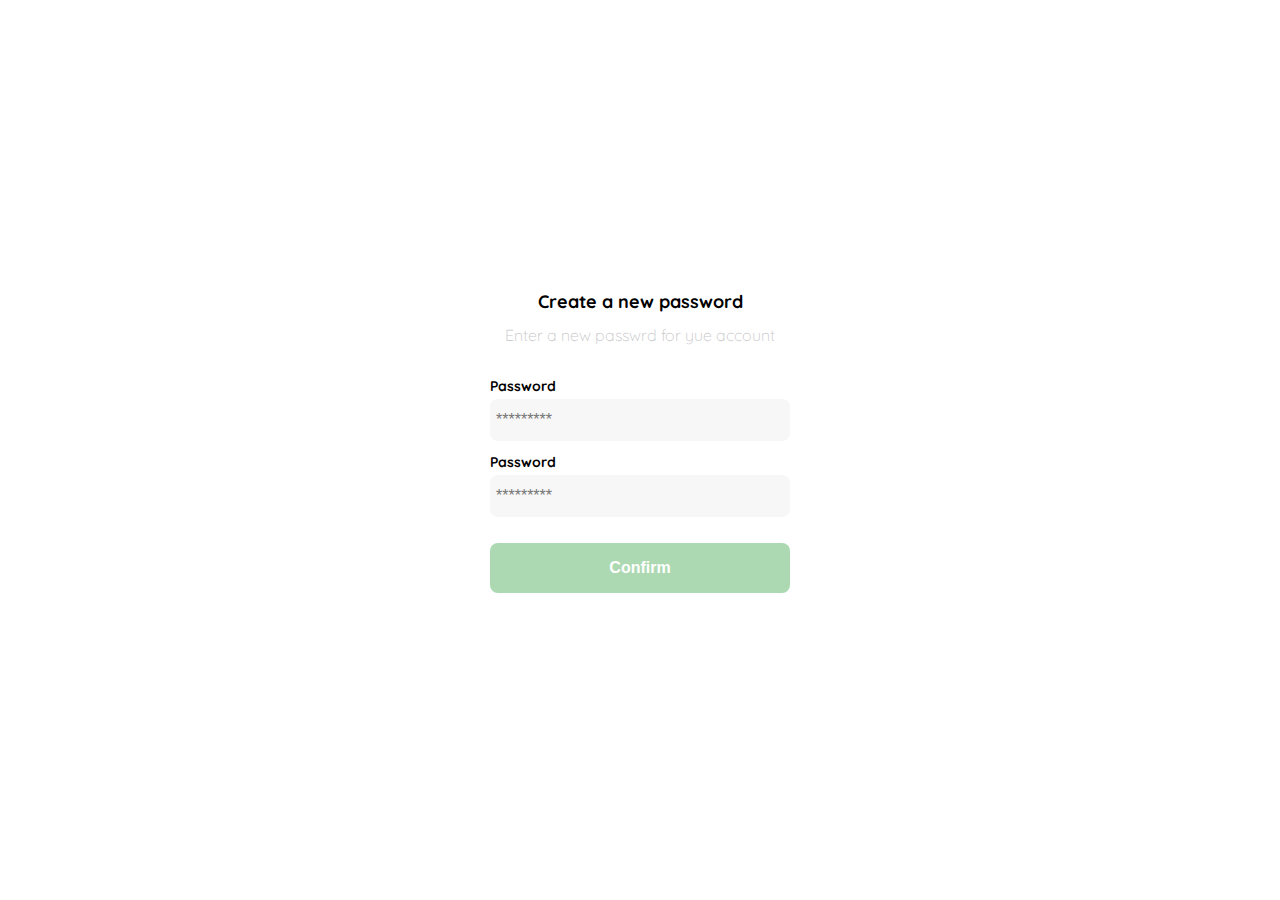
<file: clases/clase1.html>
<!DOCTYPE html>
<html lang="en">
<head>
  <meta charset="UTF-8">
  <meta http-equiv="X-UA-Compatible" content="IE=edge">
  <meta name="viewport" content="width=device-width, initial-scale=1.0">
  <link rel="preconnect" href="https://fonts.googleapis.com">
  <link rel="preconnect" href="https://fonts.gstatic.com" crossorigin>
  <link href="https://fonts.googleapis.com/css2?family=Quicksand:wght@300;500;700&display=swap" rel="stylesheet">
  <title>Document</title>
  <style>
    :root {
      --white: #FFFFFF;
      --black: #000000;
      --very-light-pink: #C7C7C7;
      --text-input-field: #F7F7F7;
      --hospital-green: #ACD9B2;
      --sm: 14px;
      --md: 16px;
      --lg: 18px;
    }
    body {
      margin: 0;
      font-family: 'Quicksand', sans-serif;
    }
    .login {
      width: 100%;
      height: 100vh;
      display: grid;
      place-items: center;
    }
    .form-container {
      display: grid;
      grid-template-rows: auto 1fr auto;
      width: 300px;
    }
    .logo {
      width: 150px;
      margin-bottom: 48px;
      justify-self: center;
      display: none;
    }
    .title {
      font-size: var(--lg);
      margin-bottom: 12px;
      text-align: center;
    }
    .subtitle {
      color: var(--very-light-pink);
      font-size: var(--md);
      font-weight: 300;
      margin-top: 0;
      margin-bottom: 32px;
      text-align: center;
    }
    .form {
      display: flex;
      flex-direction: column;
    }
    .label {
      font-size: var(--sm);
      font-weight: bold;
      margin-bottom: 4px;
    }
    .input {
      background-color: var(--text-input-field);
      border: none;
      border-radius: 8px;
      height: 30px;
      font-size: var(--md);
      padding: 6px;
      margin-bottom: 12px;
    }
    .primary-button {
      background-color: var(--hospital-green);
      border-radius: 8px;
      border: none;
      color: var(--white);
      width: 100%;
      cursor: pointer;
      font-size: var(--md);
      font-weight: bold;
      height: 50px;
    }
    .login-button {
      margin-top: 14px;
      margin-bottom: 30px;
    }
    @media (max-width: 640px) {
      .logo {
        display: block;
      }
    }
  </style>
</head>
<body>
  <div class="login">
    <div class="form-container">
      <img src="./logos/logo_yard_sale.svg" alt="logo" class="logo">

      <h1 class="title">Create a new password</h1>
      <p class="subtitle">Enter a new passwrd for yue account</p>

      <form action="/" class="form">
        <label for="password" class="label">Password</label>
        <input type="password" id="password" placeholder="*********" class="input input-password">

        <label for="new-password" class="label">Password</label>
        <input type="password" id="new-password" placeholder="*********" class="input input-password">

        <input type="submit" value="Confirm" class="primary-button login-button">
      </form>
    </div>
  </div>
</body>
</html>
</file>
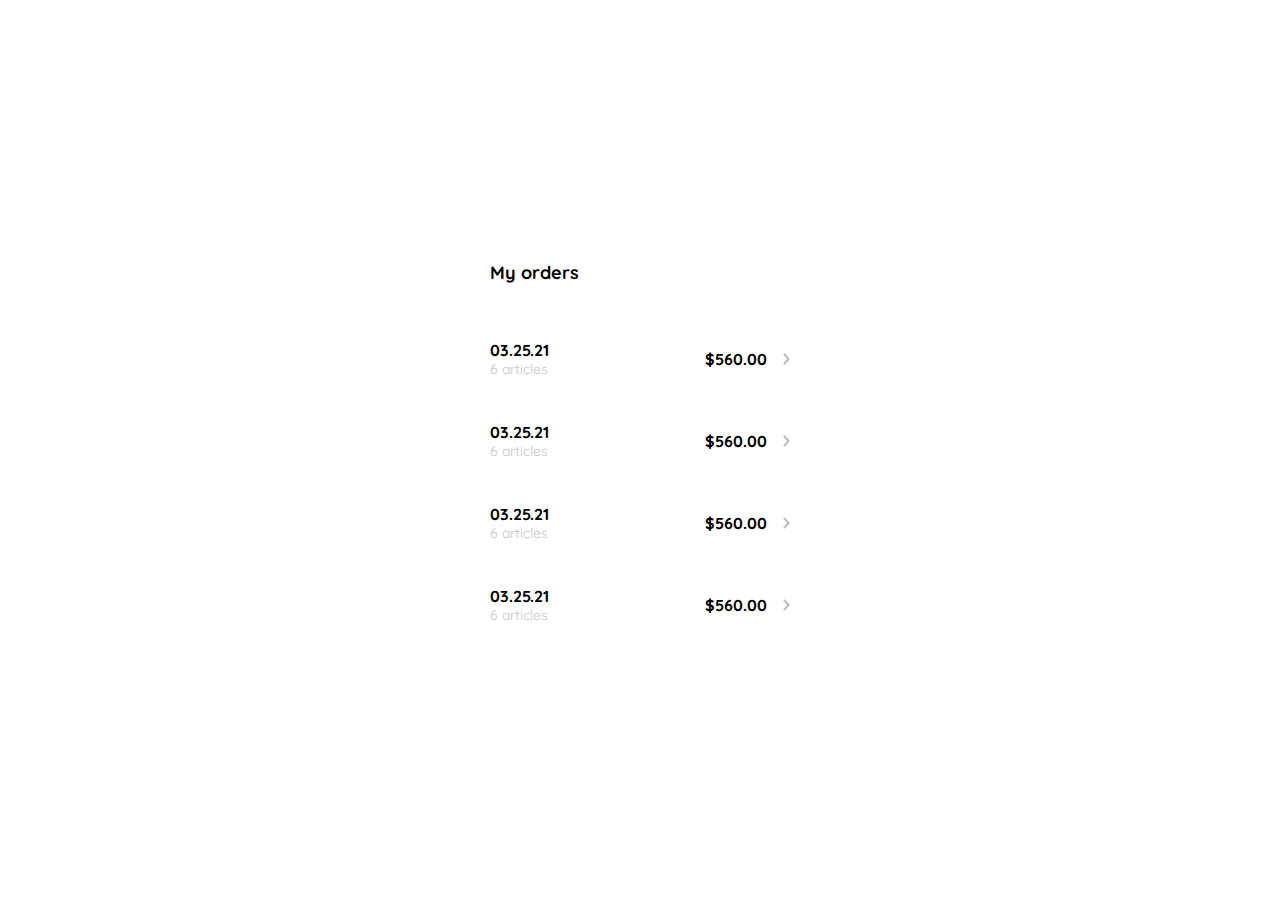
<file: clases/clase10.html>
<!DOCTYPE html>
<html lang="en">
<head>
  <meta charset="UTF-8">
  <meta http-equiv="X-UA-Compatible" content="IE=edge">
  <meta name="viewport" content="width=device-width, initial-scale=1.0">
  <link rel="preconnect" href="https://fonts.googleapis.com">
  <link rel="preconnect" href="https://fonts.gstatic.com" crossorigin>
  <link href="https://fonts.googleapis.com/css2?family=Quicksand:wght@300;500;700&display=swap" rel="stylesheet">
  <title>Document</title>
  <style>
    :root {
      --white: #FFFFFF;
      --black: #000000;
      --very-light-pink: #C7C7C7;
      --text-input-field: #F7F7F7;
      --hospital-green: #ACD9B2;
      --sm: 14px;
      --md: 16px;
      --lg: 18px;
    }
    body {
      margin: 0;
      font-family: 'Quicksand', sans-serif;
    }
    .my-order {
      width: 100%;
      height: 100vh;
      display: grid;
      place-items: center;
    }
    .title {
      font-size: var(--lg);
      margin-bottom: 40px;
    }
    .my-order-container {
      display: grid;
      grid-template-rows: auto 1fr auto;
      width: 300px;
    }
    .my-order-content {
      display: flex;
      flex-direction: column;
    }
    .order {
      display: grid;
      grid-template-columns: auto 1fr auto;
      gap: 16px;
      align-items: center;
      margin-bottom: 12px;
    }
    .order p:nth-child(1) {
      display: flex;
      flex-direction: column;
    }
    .order p span:nth-child(1) {
      font-size: var(--md);
      font-weight: bold;
    }
    .order p span:nth-child(2) {
      font-size: var(--sm);
      color: var(--very-light-pink);
    }
    .order p:nth-child(2) {
      text-align: end;
      font-weight: bold;
    }
  </style>
</head>
<body>
  <div class="my-order">
    <div class="my-order-container">
      <h1 class="title">My orders</h1>

      <div class="my-order-content">
        <div class="order">
          <p>
            <span>03.25.21</span>
            <span>6 articles</span>
          </p>
          <p>$560.00</p>
          <img src="./icons/flechita.svg" alt="arrow">
        </div>

        <div class="order">
          <p>
            <span>03.25.21</span>
            <span>6 articles</span>
          </p>
          <p>$560.00</p>
          <img src="./icons/flechita.svg" alt="arrow">
        </div>

        <div class="order">
          <p>
            <span>03.25.21</span>
            <span>6 articles</span>
          </p>
          <p>$560.00</p>
          <img src="./icons/flechita.svg" alt="arrow">
        </div>

        <div class="order">
          <p>
            <span>03.25.21</span>
            <span>6 articles</span>
          </p>
          <p>$560.00</p>
          <img src="./icons/flechita.svg" alt="arrow">
        </div>
      </div>
    </div>
  </div>
</body>
</html>
</file>
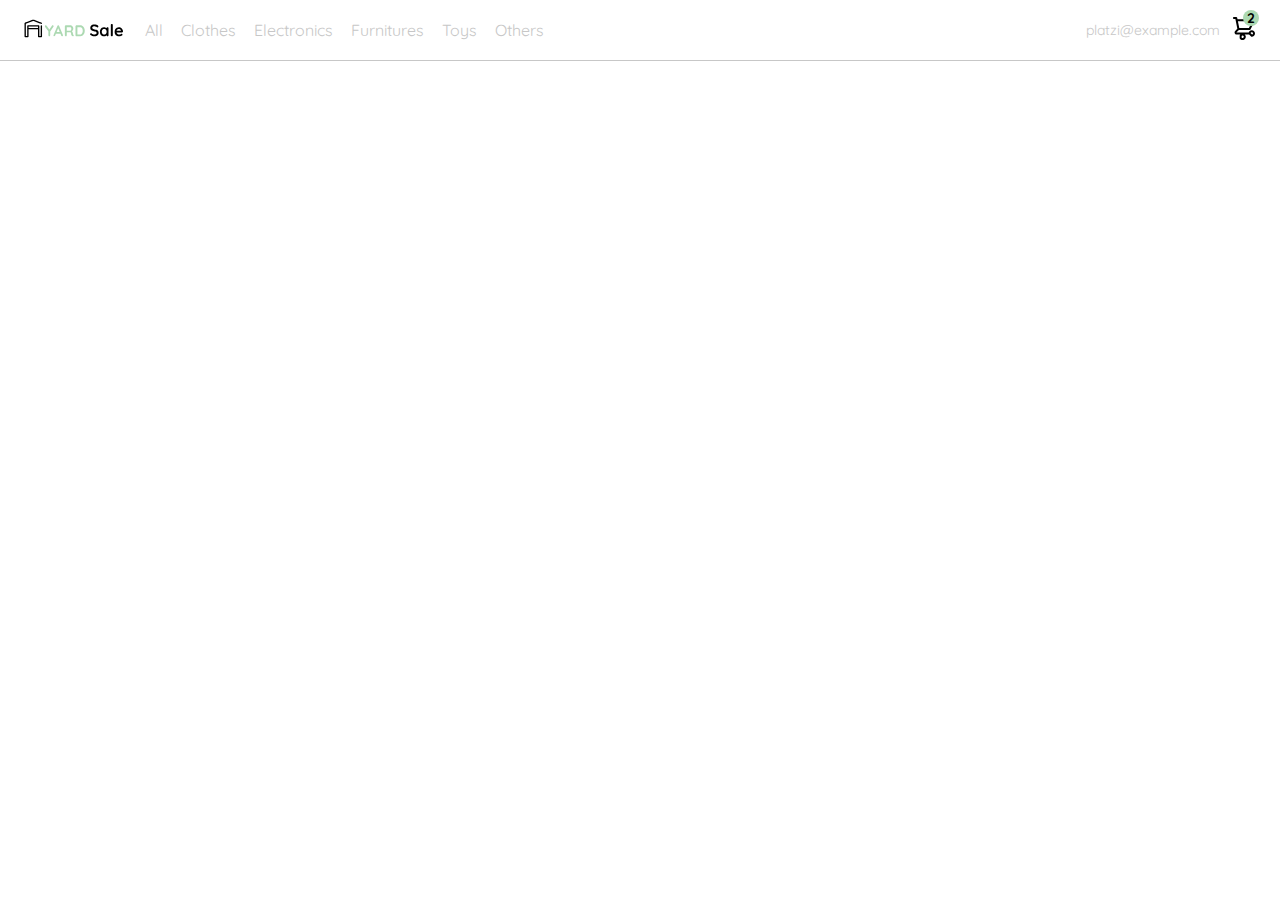
<file: clases/clase11.html>
<!DOCTYPE html>
<html lang="en">
<head>
  <meta charset="UTF-8">
  <meta http-equiv="X-UA-Compatible" content="IE=edge">
  <meta name="viewport" content="width=device-width, initial-scale=1.0">
  <title>Document</title>
  <link rel="preconnect" href="https://fonts.googleapis.com">
  <link rel="preconnect" href="https://fonts.gstatic.com" crossorigin>
  <link href="https://fonts.googleapis.com/css2?family=Quicksand:wght@300;500;700&display=swap" rel="stylesheet">
  <style>
    :root {
      --white: #FFFFFF;
      --black: #000000;
      --very-light-pink: #C7C7C7;
      --text-input-field: #F7F7F7;
      --hospital-green: #ACD9B2;
      --sm: 14px;
      --md: 16px;
      --lg: 18px;
    }
    body {
      margin: 0;
      font-family: 'Quicksand', sans-serif;
    }
    nav {
      display: flex;
      justify-content: space-between;
      padding: 0 24px;
      border-bottom: 1px solid var(--very-light-pink);
    }
    .menu {
      display: none;
    }
    .logo {
      width: 100px;
    }
    .navbar-left ul,
    .navbar-right ul {
      list-style: none;
      padding: 0;
      margin: 0;
      display: flex;
      align-items: center;
      height: 60px;
    }
    .navbar-left {
      display: flex;
    }
    .navbar-left ul {
      margin-left: 12px;
    }
    .navbar-left ul li a,
    .navbar-right ul li a {
      text-decoration: none;
      color: var(--very-light-pink);
      border: 1px solid var(--white);
      padding: 8px;
      border-radius: 8px;
    }
    .navbar-left ul li a:hover,
    .navbar-right ul li a:hover {
      border: 1px solid var(--hospital-green);
      color: var(--hospital-green);
    }
    .navbar-email {
      color: var(--very-light-pink);
      font-size: var(--sm);
      margin-right: 12px;
    }
    .navbar-shopping-cart {
      position: relative;
    }
    .navbar-shopping-cart div {
      width: 16px;
      height: 16px;
      background-color: var(--hospital-green);
      border-radius: 50%;
      font-size: var(--sm);
      font-weight: bold;
      position: absolute;
      top: -6px;
      right: -3px;
      display: flex;
      justify-content: center;
      align-items: center;
    }
    @media (max-width: 640px) {
      .menu {
        display: block;
      }
      .navbar-left ul {
        display: none;
      }
      .navbar-email {
        display: none;
      }
    }
  </style>
</head>
<body>
  <nav>
    <img src="./icons/icon_menu.svg" alt="menu" class="menu">

    <div class="navbar-left">
      <img src="./logos/logo_yard_sale.svg" alt="logo" class="logo">

      <ul>
        <li>
          <a href="/">All</a>
        </li>
        <li>
          <a href="/">Clothes</a>
        </li>
        <li>
          <a href="/">Electronics</a>
        </li>
        <li>
          <a href="/">Furnitures</a>
        </li>
        <li>
          <a href="/">Toys</a>
        </li>
        <li>
          <a href="/">Others</a>
        </li>
      </ul>
    </div>

    <div class="navbar-right">
      <ul>
        <li class="navbar-email">platzi@example.com</li>
        <li class="navbar-shopping-cart">
          <img src="./icons/icon_shopping_cart.svg" alt="shopping cart">
          <div>2</div>
        </li>
      </ul>
    </div>
  </nav>
</body>
</html>
</file>
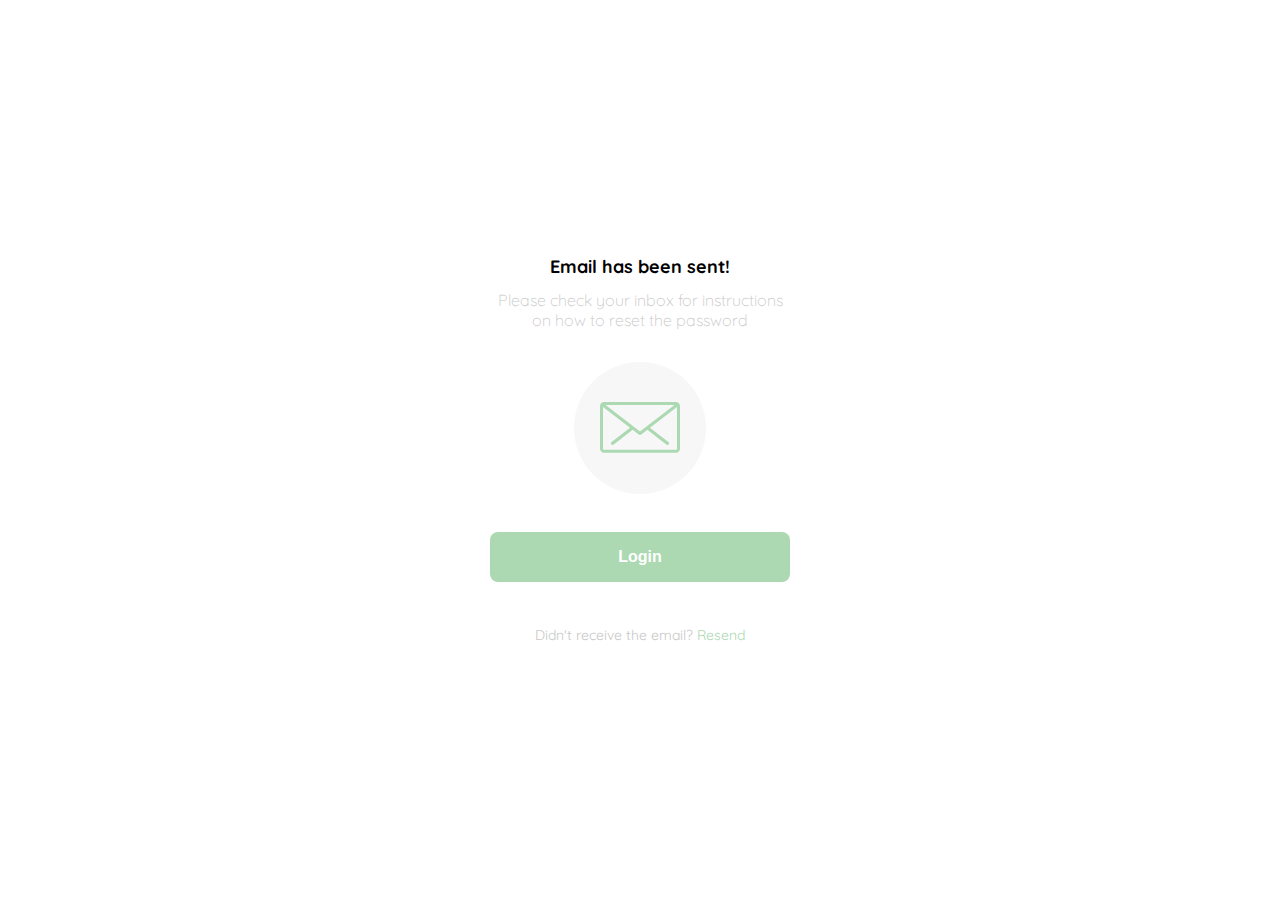
<file: clases/clase2.html>
<!DOCTYPE html>
<html lang="en">
<head>
  <meta charset="UTF-8">
  <meta http-equiv="X-UA-Compatible" content="IE=edge">
  <meta name="viewport" content="width=device-width, initial-scale=1.0">
  <link rel="preconnect" href="https://fonts.googleapis.com">
  <link rel="preconnect" href="https://fonts.gstatic.com" crossorigin>
  <link href="https://fonts.googleapis.com/css2?family=Quicksand:wght@300;500;700&display=swap" rel="stylesheet">
  <title>Document</title>
  <style>
    :root {
      --white: #FFFFFF;
      --black: #000000;
      --very-light-pink: #C7C7C7;
      --text-input-field: #F7F7F7;
      --hospital-green: #ACD9B2;
      --sm: 14px;
      --md: 16px;
      --lg: 18px;
    }
    body {
      margin: 0;
      font-family: 'Quicksand', sans-serif;
    }
    .login {
      width: 100%;
      height: 100vh;
      display: grid;
      place-items: center;
    }
    .form-container {
      display: grid;
      grid-template-rows: auto 1fr auto;
      width: 300px;
      justify-items: center;
    }
    .logo {
      width: 150px;
      margin-bottom: 48px;
      justify-self: center;
      display: none;
    }
    .title {
      font-size: var(--lg);
      margin-bottom: 12px;
      text-align: center;
    }
    .subtitle {
      color: var(--very-light-pink);
      font-size: var(--md);
      font-weight: 300;
      margin-top: 0;
      margin-bottom: 32px;
      text-align: center;
    }
    .email-image {
      width: 132px;
      height: 132px;
      border-radius: 50%;
      background-color: var(--text-input-field);
      display: flex;
      justify-content: center;
      align-items: center;
      margin-bottom: 24px;
    }
    .email-image img {
      width: 80px;
    }
    .resend {
      font-size: var(--sm);
    }
    .resend span {
      color: var(--very-light-pink);
    }
    .resend a {
      color: var(--hospital-green);
      text-decoration: none;
    }
    .primary-button {
      background-color: var(--hospital-green);
      border-radius: 8px;
      border: none;
      color: var(--white);
      width: 100%;
      cursor: pointer;
      font-size: var(--md);
      font-weight: bold;
      height: 50px;
    }
    .login-button {
      margin-top: 14px;
      margin-bottom: 30px;
    }
    @media (max-width: 640px) {
      .logo {
        display: block;
      }
    }
  </style>
</head>
<body>
  <div class="login">
    <div class="form-container">
      <img src="./logos/logo_yard_sale.svg" alt="logo" class="logo">

      <h1 class="title">Email has been sent!</h1>
      <p class="subtitle">Please check your inbox for instructions on how to reset the password</p>

      <div class="email-image">
        <img src="./icons/email.svg" alt="email">
      </div>

      <button class="primary-button login-button">Login</button>

      <p class="resend">
        <span>Didn't receive the email?</span>
        <a href="/">Resend</a>
      </p>
    </div>
  </div>
</body>
</html>
</file>
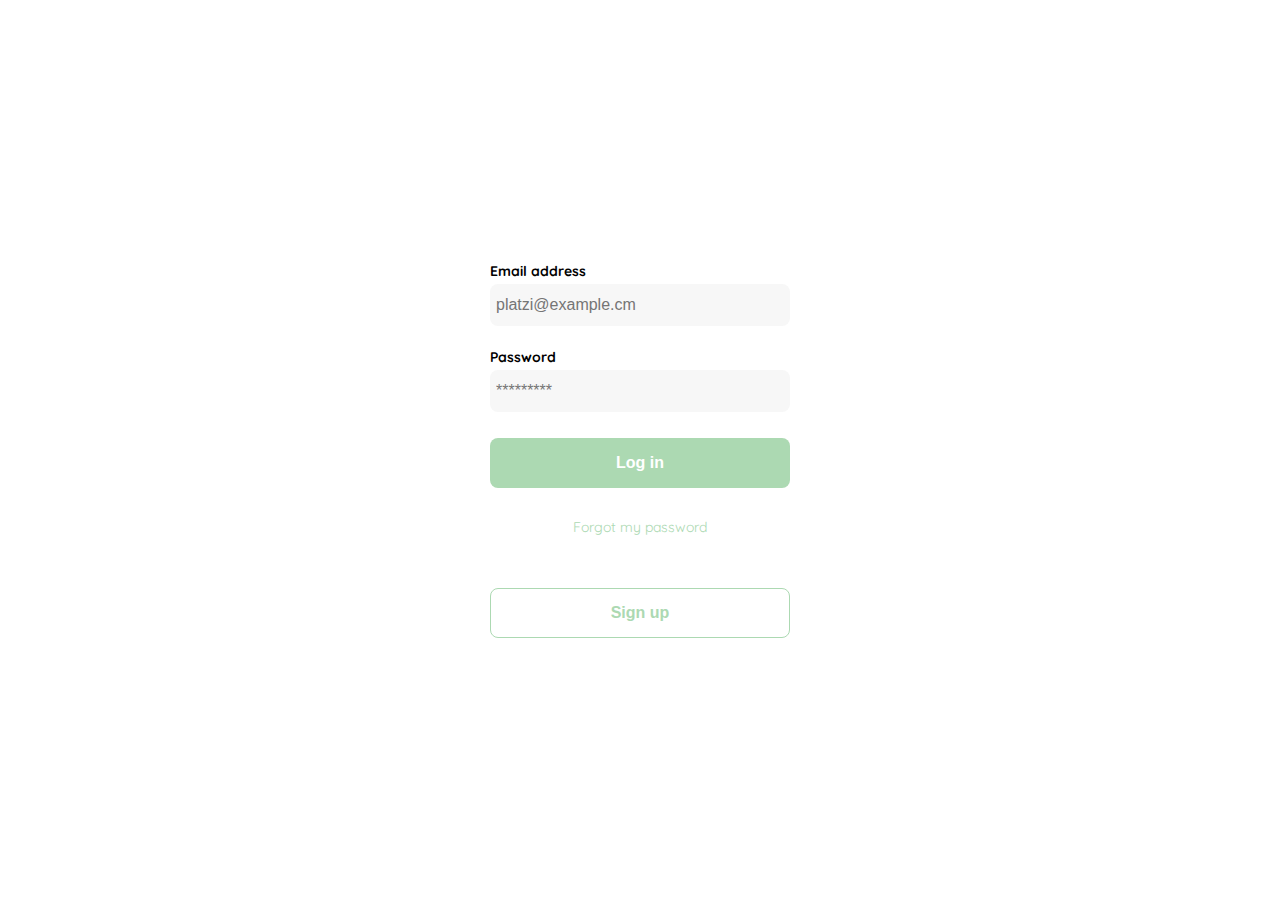
<file: clases/clase3.html>
<!DOCTYPE html>
<html lang="en">
<head>
  <meta charset="UTF-8">
  <meta http-equiv="X-UA-Compatible" content="IE=edge">
  <meta name="viewport" content="width=device-width, initial-scale=1.0">
  <link rel="preconnect" href="https://fonts.googleapis.com">
  <link rel="preconnect" href="https://fonts.gstatic.com" crossorigin>
  <link href="https://fonts.googleapis.com/css2?family=Quicksand:wght@300;500;700&display=swap" rel="stylesheet">
  <title>Document</title>
  <style>
    :root {
      --white: #FFFFFF;
      --black: #000000;
      --very-light-pink: #C7C7C7;
      --text-input-field: #F7F7F7;
      --hospital-green: #ACD9B2;
      --sm: 14px;
      --md: 16px;
      --lg: 18px;
    }
    body {
      margin: 0;
      font-family: 'Quicksand', sans-serif;
    }
    .login {
      width: 100%;
      height: 100vh;
      display: grid;
      place-items: center;
    }
    .form-container {
      display: grid;
      grid-template-rows: auto 1fr auto;
      width: 300px;
    }
    .logo {
      width: 150px;
      margin-bottom: 48px;
      justify-self: center;
      display: none;
    }
    .form {
      display: flex;
      flex-direction: column;
    }
    .form a {
      color: var(--hospital-green);
      font-size: var(--sm);
      text-align: center;
      text-decoration: none;
      margin-bottom: 52px;
    }
    .label {
      font-size: var(--sm);
      font-weight: bold;
      margin-bottom: 4px;
    }
    .input {
      background-color: var(--text-input-field);
      border: none;
      border-radius: 8px;
      height: 30px;
      font-size: var(--md);
      padding: 6px;
      margin-bottom: 12px;
    }
    .input-email {
      margin-bottom: 22px;
    }
    .primary-button {
      background-color: var(--hospital-green);
      border-radius: 8px;
      border: none;
      color: var(--white);
      width: 100%;
      cursor: pointer;
      font-size: var(--md);
      font-weight: bold;
      height: 50px;
    }
    .secondary-button {
      background-color: var(--white);
      border-radius: 8px;
      border: 1px solid var(--hospital-green);
      color: var(--hospital-green);
      width: 100%;
      cursor: pointer;
      font-size: var(--md);
      font-weight: bold;
      height: 50px;
    }
    .login-button {
      margin-top: 14px;
      margin-bottom: 30px;
    }
    @media (max-width: 640px) {
      .logo {
        display: block;
      }
    }
  </style>
</head>
<body>
  <div class="login">
    <div class="form-container">
      <img src="./logos/logo_yard_sale.svg" alt="logo" class="logo">

      <form action="/" class="form">
        <label for="email" class="label">Email address</label>
        <input type="text" id="email" placeholder="platzi@example.cm" class="input input-email">

        <label for="password" class="label">Password</label>
        <input type="password" id="password" placeholder="*********" class="input input-password">

        <input type="submit" value="Log in" class="primary-button login-button">
        <a href="/">Forgot my password</a>
      </form>

      <button class="secondary-button signup-button">Sign up</button>
    </div>
  </div>
</body>
</html>
</file>
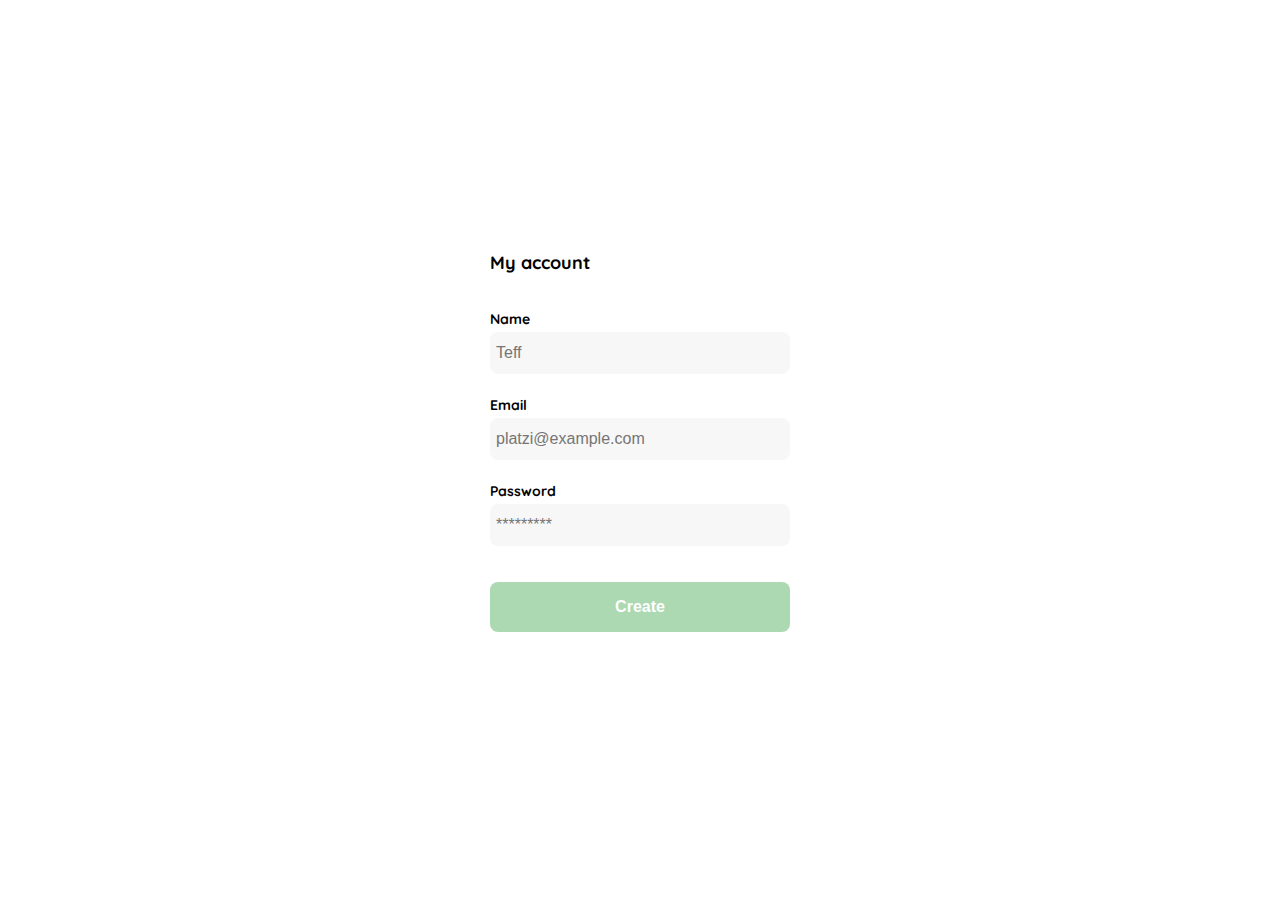
<file: clases/clase4.html>
<!DOCTYPE html>
<html lang="en">
<head>
  <meta charset="UTF-8">
  <meta http-equiv="X-UA-Compatible" content="IE=edge">
  <meta name="viewport" content="width=device-width, initial-scale=1.0">
  <link rel="preconnect" href="https://fonts.googleapis.com">
  <link rel="preconnect" href="https://fonts.gstatic.com" crossorigin>
  <link href="https://fonts.googleapis.com/css2?family=Quicksand:wght@300;500;700&display=swap" rel="stylesheet">
  <title>Document</title>
  <style>
    :root {
      --white: #FFFFFF;
      --black: #000000;
      --very-light-pink: #C7C7C7;
      --text-input-field: #F7F7F7;
      --hospital-green: #ACD9B2;
      --sm: 14px;
      --md: 16px;
      --lg: 18px;
    }
    body {
      margin: 0;
      font-family: 'Quicksand', sans-serif;
    }
    .login {
      width: 100%;
      height: 100vh;
      display: grid;
      place-items: center;
    }
    .form-container {
      display: grid;
      grid-template-rows: auto 1fr auto;
      width: 300px;
    }
    .logo {
      width: 150px;
      margin-bottom: 48px;
      justify-self: center;
      display: none;
    }
    .title {
      font-size: var(--lg);
      margin-bottom: 36px;
      text-align: start;
    }
    .form {
      display: flex;
      flex-direction: column;
    }
    .form div {
      display: flex;
      flex-direction: column;
    }
    .label {
      font-size: var(--sm);
      font-weight: bold;
      margin-bottom: 4px;
    }
    .input {
      background-color: var(--text-input-field);
      border: none;
      border-radius: 8px;
      height: 30px;
      font-size: var(--md);
      padding: 6px;
      margin-bottom: 12px;
    }
    .input-name,
    .input-email,
    .input-password {
      margin-bottom: 22px;
    }
    .primary-button {
      background-color: var(--hospital-green);
      border-radius: 8px;
      border: none;
      color: var(--white);
      width: 100%;
      cursor: pointer;
      font-size: var(--md);
      font-weight: bold;
      height: 50px;
    }
    .login-button {
      margin-top: 14px;
      margin-bottom: 30px;
    }
    @media (max-width: 640px) {
      .form-container {
        height: 100%;
      }
      .form {
        height: 100%;
        justify-content: space-between;
      }
    }
  </style>
</head>
<body>
  <div class="login">
    <div class="form-container">
      <h1 class="title">My account</h1>

      <form action="/" class="form">
        <div>
          <label for="name" class="label">Name</label>
          <input type="text" id="name" placeholder="Teff" class="input input-name">

          <label for="email" class="label">Email</label>
          <input type="text" id="email" placeholder="platzi@example.com" class="input input-email">

          <label for="password" class="label">Password</label>
          <input type="password" id="password" placeholder="*********" class="input input-password">
        </div>

        <input type="submit" value="Create" class="primary-button login-button">
      </form>
    </div>
  </div>
</body>
</html>
</file>
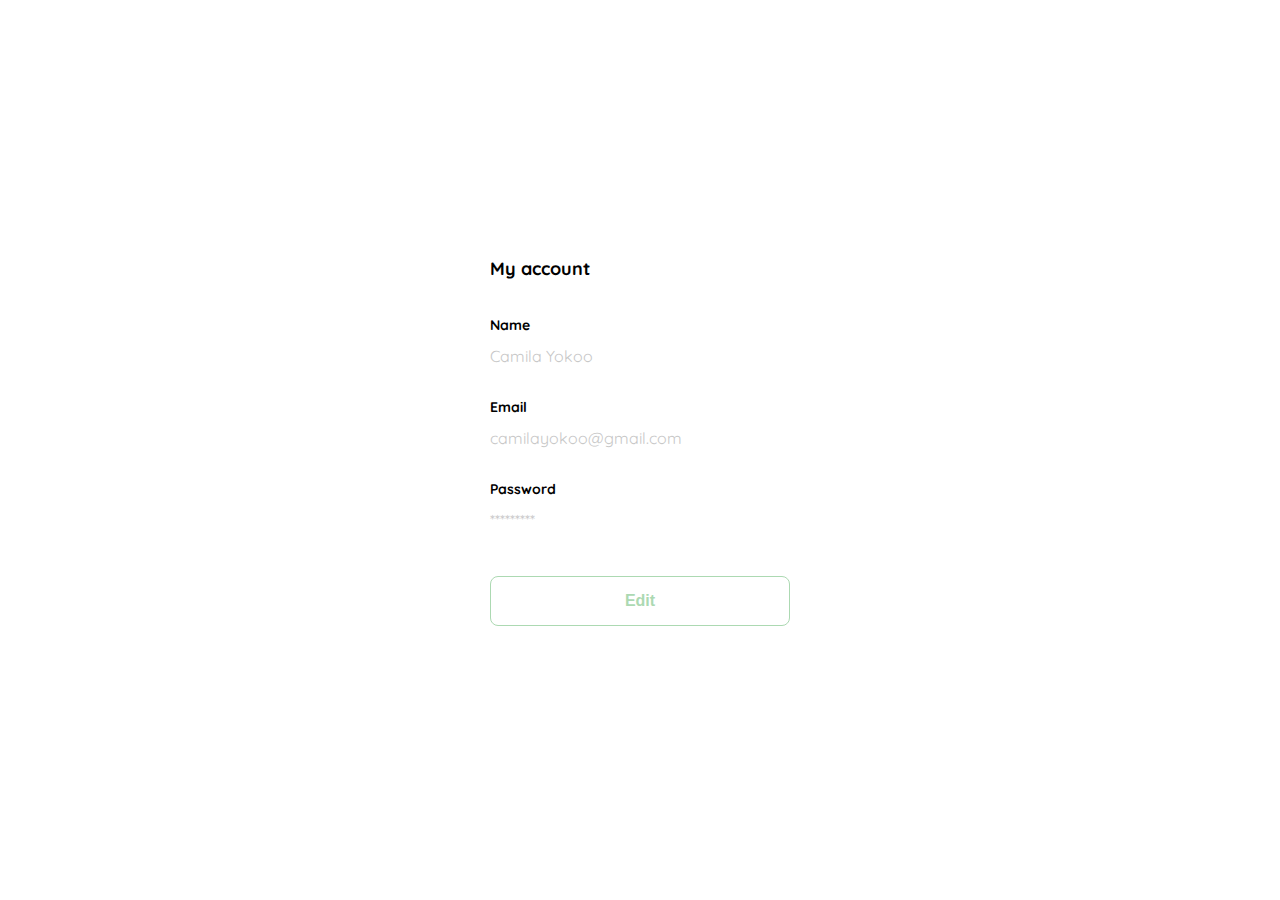
<file: clases/clase5.html>
<!DOCTYPE html>
<html lang="en">
<head>
  <meta charset="UTF-8">
  <meta http-equiv="X-UA-Compatible" content="IE=edge">
  <meta name="viewport" content="width=device-width, initial-scale=1.0">
  <link rel="preconnect" href="https://fonts.googleapis.com">
  <link rel="preconnect" href="https://fonts.gstatic.com" crossorigin>
  <link href="https://fonts.googleapis.com/css2?family=Quicksand:wght@300;500;700&display=swap" rel="stylesheet">
  <title>Document</title>
  <style>
    :root {
      --white: #FFFFFF;
      --black: #000000;
      --very-light-pink: #C7C7C7;
      --text-input-field: #F7F7F7;
      --hospital-green: #ACD9B2;
      --sm: 14px;
      --md: 16px;
      --lg: 18px;
    }
    body {
      margin: 0;
      font-family: 'Quicksand', sans-serif;
    }
    .login {
      width: 100%;
      height: 100vh;
      display: grid;
      place-items: center;
    }
    .form-container {
      display: grid;
      grid-template-rows: auto 1fr auto;
      width: 300px;
    }
    .logo {
      width: 150px;
      margin-bottom: 48px;
      justify-self: center;
      display: none;
    }
    .title {
      font-size: var(--lg);
      margin-bottom: 36px;
      text-align: start;
    }
    .form {
      display: flex;
      flex-direction: column;
    }
    .form div {
      display: flex;
      flex-direction: column;
    }
    .label {
      font-size: var(--sm);
      font-weight: bold;
      margin-bottom: 4px;
    }
    .value {
      color: var(--very-light-pink);
      font-size: var(--md);
      margin: 8px 0 32px 0;
    }
    .secondary-button {
      background-color: var(--white);
      border-radius: 8px;
      border: 1px solid var(--hospital-green);
      color: var(--hospital-green);
      width: 100%;
      cursor: pointer;
      font-size: var(--md);
      font-weight: bold;
      height: 50px;
    }
    .login-button {
      margin-top: 14px;
      margin-bottom: 30px;
    }
    @media (max-width: 640px) {
      .form-container {
        height: 100%;
      }
      .form {
        height: 100%;
        justify-content: space-between;
      }
    }
  </style>
</head>
<body>
  <div class="login">
    <div class="form-container">
      <h1 class="title">My account</h1>

      <form action="/" class="form">
        <div>
          <label for="name" class="label">Name</label>
          <p class="value">Camila Yokoo</p>

          <label for="email" class="label">Email</label>
          <p class="value">camilayokoo@gmail.com</p>

          <label for="password" class="label">Password</label>
          <p class="value">*********</p>
        </div>

        <input type="submit" value="Edit" class="secondary-button login-button">
      </form>
    </div>
  </div>
</body>
</html>
</file>
